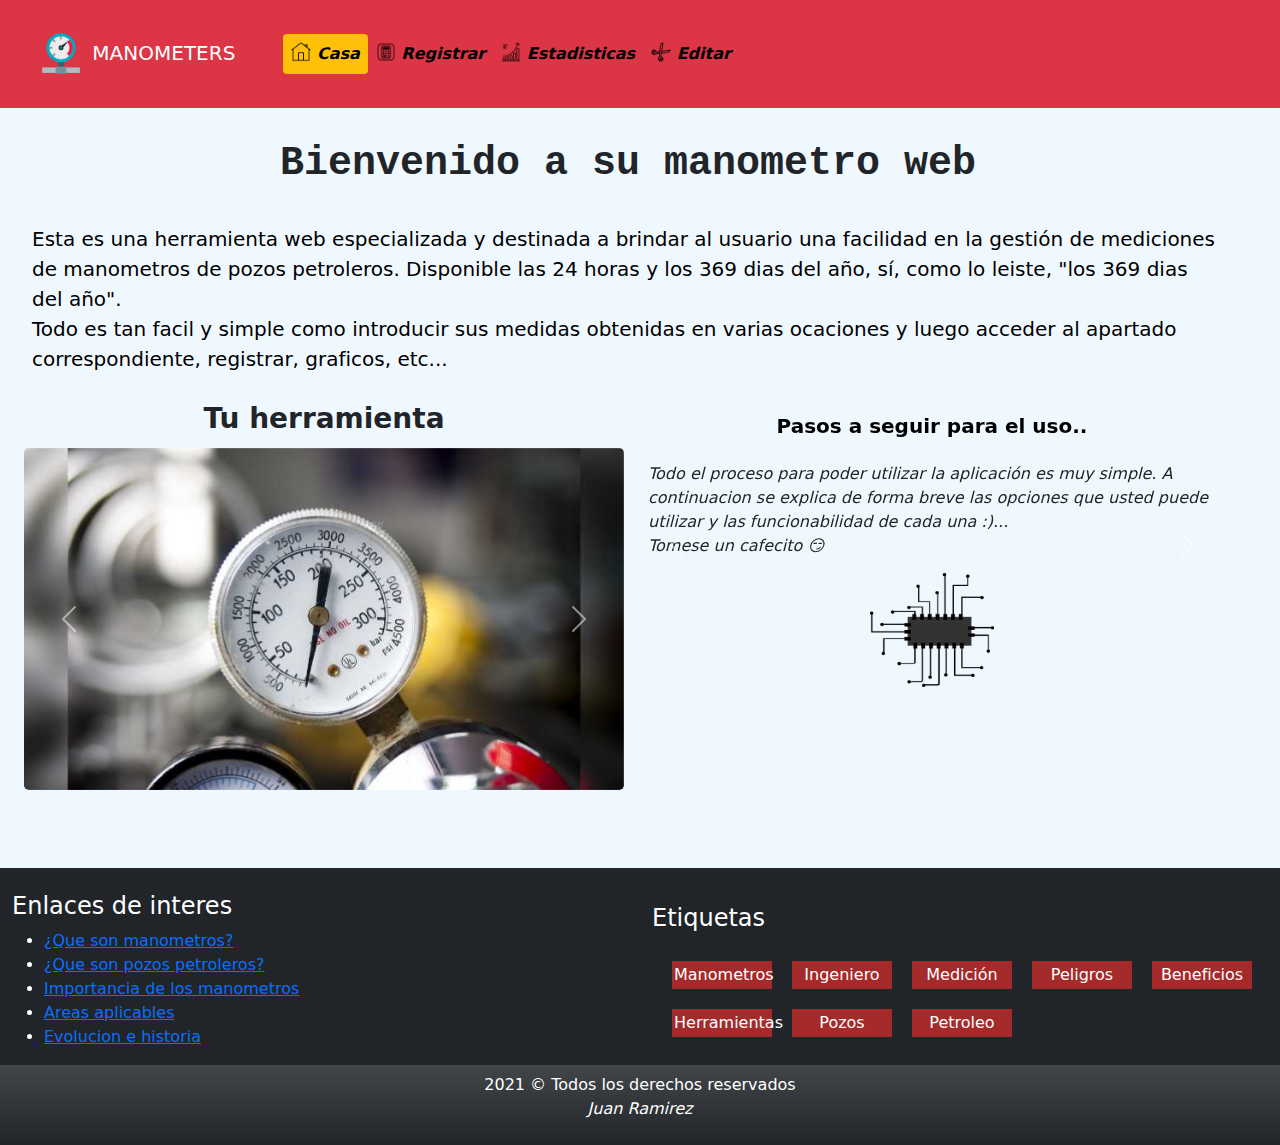
<file: index.html>
<!DOCTYPE html>
<html lang="es">
<head>
    <meta charset="UTF-8">
    <meta http-equiv="X-UA-Compatible" content="IE=edge">
    <meta name="viewport" content="width=device-width, initial-scale=1.0">
    <!--Estilos bootstrap-->
    <link rel="stylesheet" href="css/bootstrap.min.css">
    <link rel="shortcut icon" href="img/manometro-ico.png" type="image/x-icon">
    <link rel="stylesheet" href="css/personalizados.css">
    <title>Manometros y pozos</title>
</head>
<body class="container-xxl p-0">
    <!-- Navegacion  -->
    <nav class="navbar navbar-expand-lg navbar-dark bg-danger p-4">
        <div class="container-fluid">
            <a class="navbar-brand me-5" href="./index.html"><img src="img/manometro-ico.png" alt="Imagen Principal" style="width: 50px; height: 50px;"> MANOMETERS</a>
            <button class="navbar-toggler" type="button" data-bs-toggle="collapse" data-bs-target="#navbarSupportedContent" aria-controls="navbarSupportedContent" aria-expanded="false" aria-label="Toggle navigation">
                <span class="navbar-toggler-icon"></span>
              </button>
            <div class="collapse navbar-collapse" id="navbarSupportedContent">
            <ul class="navbar-nav me-auto">
                <li class="nav-item"><a href="index.html" class="nav-link text-black fw-bolder fst-italic btn-warning rounded-2"><img src="img/ico/casa.png" alt="" style="width: 20px; height: 20px;" class="align-top"> Casa</a></li>
                <li class="nav-item"><a href="registrar.html" class="nav-link text-black fw-bolder fst-italic"><img src="img/ico/calculadora.png" alt="" style="width: 20px; height: 20px;" class="align-top"> Registrar</a></li>
                <li class="nav-item"><a href="estadistica.html" class="nav-link text-black fw-bolder fst-italic"><img src="img/ico/estadistica.png" alt="" style="width: 20px; height: 20px;" class="align-top"> Estadisticas</a></li>
                <li class="nav-item"><a href="editar.html" class="nav-link text-black fw-bolder fst-italic"><img src="img/ico/editar.png" alt="" style="width: 20px; height: 20px;" class="align-top"> Editar</a></li>
            </ul>
        </div>        
      </nav>

      <!--Cuerpo-->
      <div class="container-fluid p-2 pb-4 bg-white-opaco min-height">
        <div class="row container-fluid align-items-center">
            <h1 class="fs-1 fw-bolder font-monospace text-center py-4">Bienvenido a su manometro web</h1>
            <p class="fs-5 py-1 fw-light text-black">
                Esta es una herramienta web especializada y destinada a brindar al usuario una facilidad en la gestión de 
                mediciones de manometros de pozos petroleros. Disponible las 24 horas y los 369 dias del año, sí, como lo leiste, "los 369 dias del año".
                <br>Todo es tan facil y simple como introducir sus medidas obtenidas en varias ocaciones
                y luego acceder al apartado correspondiente, registrar, graficos, etc...
            </p>
            <!--carrusel imagenes-->
            <div class="col-sm-6 p-1" style="min-height: 450px;">
                <h2 class="fs-3 fw-bolder text-center py-1">Tu herramienta</h2>
                <div id="carouselImagenes" class="carousel slide" data-bs-ride="carousel">
                    <div class="carousel-inner rounded-3">
                      <div class="carousel-item active">
                        <img src="img/manometro-1.jpg" class="d-block w-100" alt="...">
                      </div>
                      <div class="carousel-item">
                        <img src="img/pozo-petrolero-1.jpg" class="d-block w-100" alt="...">
                      </div>
                      <div class="carousel-item">
                        <img src="img/manometro-2.jpg" class="d-block w-100" alt="...">
                      </div>
                      <div class="carousel-item">
                        <img src="img/ingeniero.jpg" class="d-block w-100" alt="...">
                      </div>
                      <div class="carousel-item">
                        <img src="img/manometro-3.jpg" class="d-block w-100" alt="...">
                      </div>
                      <div class="carousel-item">
                        <img src="img/pozo-petrolero.jpg" class="d-block w-100" alt="...">
                      </div>
                      <div class="carousel-item">
                        <img src="img/manometro-4.jpg" class="d-block w-100" alt="...">
                      </div>
                    </div>
                    <button class="carousel-control-prev" type="button" data-bs-target="#carouselImagenes" data-bs-slide="prev">
                      <span class="carousel-control-prev-icon" aria-hidden="true"></span>
                      <span class="visually-hidden">Anterior</span>
                    </button>
                    <button class="carousel-control-next" type="button" data-bs-target="#carouselImagenes" data-bs-slide="next">
                      <span class="carousel-control-next-icon" aria-hidden="true"></span>
                      <span class="visually-hidden">Siguiente</span>
                    </button>
                  </div>
            </div>
            <!--carrusel texto-->
            <div class="col-sm-6 p-1 bg"style="min-height: 450px;">
                <div id="carouselText" class="carousel slide" data-bs-ride="carousel">
                    <div class="carousel-inner">
                      <div class="carousel-item active">
                        <h3 class="fs-5 fw-bolder text-center text-black py-3">Pasos a seguir para el uso..</h3>
                        <span class="d-block w-80 ps-3 fst-italic">
                            Todo el proceso para poder utilizar la aplicación es muy simple. A continuacion se explica de forma breve las opciones que usted puede utilizar y las funcionabilidad de cada una :)...<br>Tomese un cafecito &#128527
                        </span>
                        <img src="img/pasos.png" alt="" class="d-block img-crs-center">
                      </div>
                      <div class="carousel-item">
                        <h3 class="fs-5 fw-bolder text-center text-black py-3">Paso #1: Introduzca sus datos &#128512</h3>
                        <span class="d-block w-80 ps-3 fst-italic">
                            Así de simple es todo.<br>- Ingrese a la apcion de <a href="./index.html">Calcular</a><br>- Introduzca su nombre para el pozo<br>- Introduzca las medidas obtenidas de sus manometros<br>- Ingrese la fecha de la lectura<br>- Y obtenga una vista clara de las medidas y su respectiva media
                        </span>
                        <img src="img/pasos.png" alt="" class="d-block img-crs-center">
                      </div>
                      <div class="carousel-item">
                        <h3 class="fs-5 fw-bolder text-center text-black py-3">Paso #2: Estadisticas exactas &#128521</h3>
                        <span class="d-block w-80 ps-3 fst-italic">
                            No piense que lo engañamos, pues asi de simple sigue siendo.<br>- Ingrese a la apcion de <a href="./estadistica.html">Estadistica</a><br>- Introduzca el nombre del pozo<br>- Precione visualizar<br>- Precione buscas<br>- Precione graficar<br>- Listo puede visualizar su grafica &#128527
                        </span>
                        <img src="img/pasos.png" alt="" class="d-block img-crs-center">
                      </div>
                      <div class="carousel-item">
                        <h3 class="fs-5 fw-bolder text-center text-black py-3">Paso #3: Edita tus datos &#129299</h3>
                        <span class="d-block w-80 ps-3 fst-italic">
                            Pues si, todo queda guardado en esta seccion.<br>- Ingrese a la apcion de <a href="./editar.html">Editar</a><br>- Introduzca el nombre del pozo<br>- Visualice las fechas y los resultados<br>- Precione buscar<br>-Seleccione eliminar o editar<br>- Haga sus cambios<br>- Precione guardar &#128523
                        </span>
                        <img src="img/pasos.png" alt="" class="d-block img-crs-center">
                      </div>
                      <div class="carousel-item">
                        <h3 class="fs-5 fw-bolder text-center text-black py-3">Paso adicional: Creditos &#128523</h3>
                        <span class="d-block w-80 ps-3 fst-italic">
                            Pues si, el desarrollador de la pagina necesita apoyo.<br>- Ingrese a la apcion de <a href="#">Urbe.edu/profesores</a><br>- Introduzca el nombre "Juan Ramirez"<br>- Coloque 20pts<br>- Y precione aceptar(soy un ser que lucha para no morir con la universidad &#128531)
                        </span>
                        <img src="img/pasos.png" alt="" class="d-block img-crs-center">
                      </div>
                    </div>
                    <button class="carousel-control-prev" type="button" data-bs-target="#carouselText" data-bs-slide="prev">
                      <span class="carousel-control-prev-icon" aria-hidden="true"></span>
                      <span class="visually-hidden">Anterior</span>
                    </button>
                    <button class="carousel-control-next" type="button" data-bs-target="#carouselText" data-bs-slide="next">
                      <span class="carousel-control-next-icon" aria-hidden="true"></span>
                      <span class="visually-hidden">Siguiente</span>
                    </button>
                  </div>
            </div>
        </div>
      </div>

      <!--Footer-->
      <div class="bg-dark container-fluid pt-4">
          <div class="row align-items-center">
              <div class="col-sm-6 align-items-center text-white">
                <span>
                    <h4>Enlaces de interes</h4>
                    <ul>
                        <li><a href="#">¿Que son manometros?</a></li>
                        <li><a href="#">¿Que son pozos petroleros?</a></li>
                        <li><a href="#">Importancia de los manometros</a></li>
                        <li><a href="#">Areas aplicables</a></li>
                        <li><a href="#">Evolucion e historia</a></li>
                    </ul>
                </span>
              </div>
              <div class="col-sm-6 align-items-center text-white">
                  <h4>Etiquetas</h4>
                  <p class="etiquetas">
                      <span>Manometros</span>
                      <span>Ingeniero</span>
                      <span>Medición</span>
                      <span>Peligros</span>
                      <span>Beneficios</span>
                      <span>Herramientas</span>
                      <span>Pozos</span>
                      <span>Petroleo</span>
                  </p>
            </div>
            <div class="container-fluid p-2 bg-gradient text-center">
                <span class="text-white fw-lighter">2021 &copy; Todos los derechos reservados<br><p class="fst-italic">Juan Ramirez</p></span>
            </div>
          </div>
      </div>
<!--Scripts-->
<!--Jquery-->
<!--<script src="https://code.jquery.com/jquery-3.6.0.slim.js" integrity="sha256-HwWONEZrpuoh951cQD1ov2HUK5zA5DwJ1DNUXaM6FsY=" crossorigin="anonymous"></script>-->
<script src="js/jquery-3.6.0.slim.js"></script>
<!--bootstrap js-->
<script src="js/bootstrap.js"></script>
<!--js personalizados-->
<script src="js/acciones.js"></script>
</body>
</html>
</file>
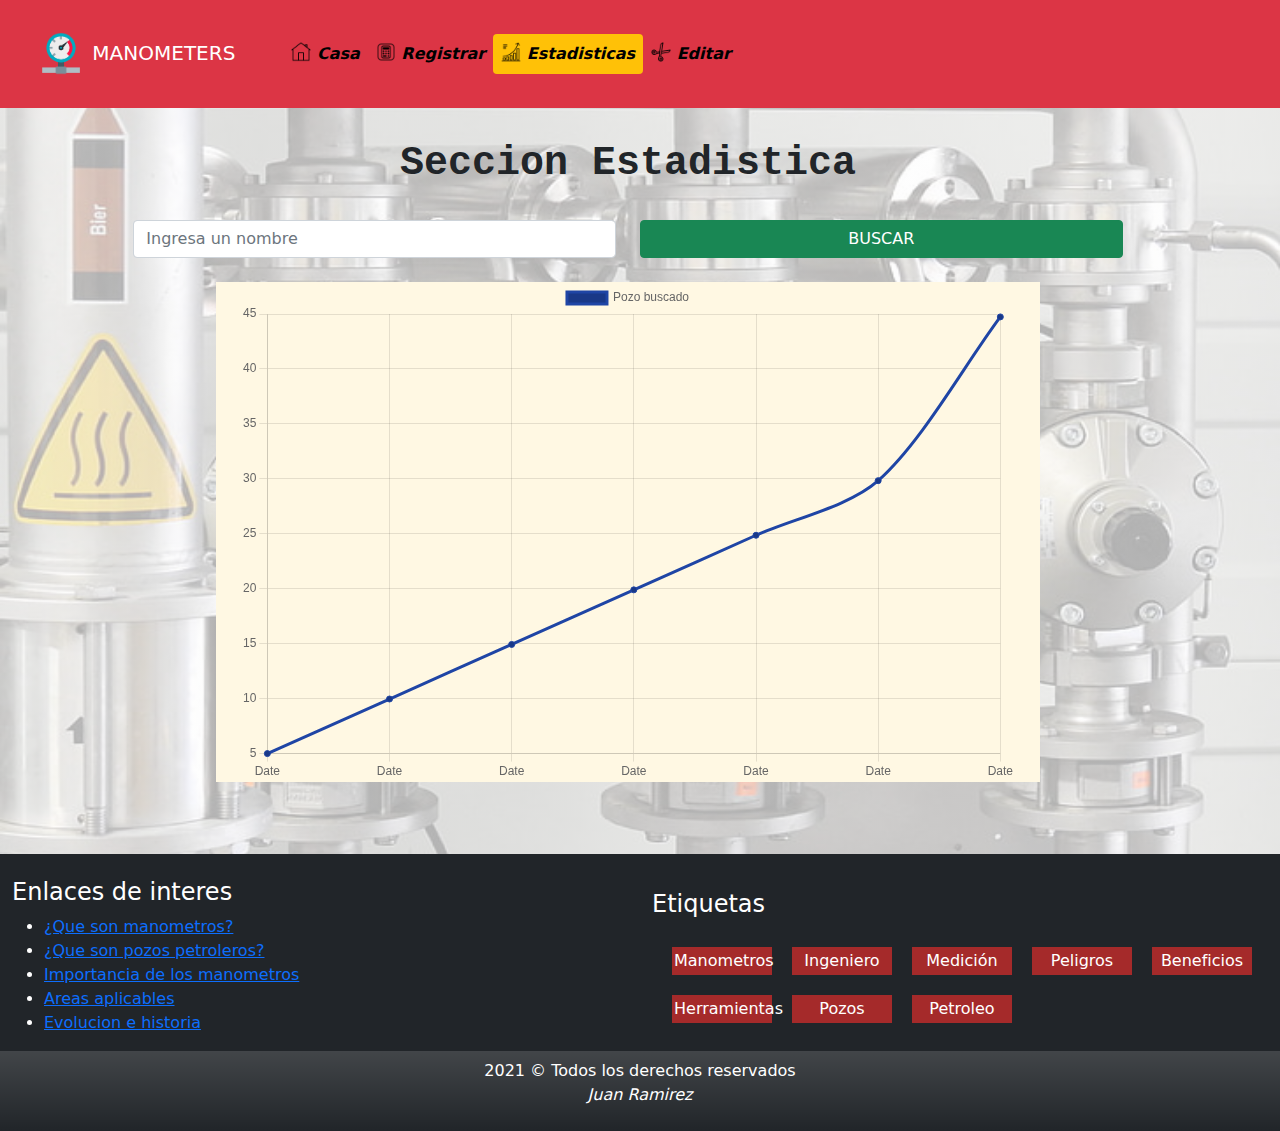
<file: estadistica.html>
<!DOCTYPE html>
<html lang="es">
<head>
    <meta charset="UTF-8">
    <meta http-equiv="X-UA-Compatible" content="IE=edge">
    <meta name="viewport" content="width=device-width, initial-scale=1.0">
    <!--Estilos bootstrap-->
    <link rel="stylesheet" href="css/bootstrap.min.css">
    <link rel="shortcut icon" href="img/manometro-ico.png" type="image/x-icon">
    <link rel="stylesheet" href="css/personalizados.css">
    <title>Manometros y pozos</title>
    <script type="text/javascript" src="js/chart.js"></script>
</head>
<body class="container-xxl p-0" onload="graficate();">
    <!-- Navegacion  -->
    <nav class="navbar navbar-expand-lg navbar-dark bg-danger p-4">
        <div class="container-fluid">
            <a class="navbar-brand me-5" href="./index.html"><img src="img/manometro-ico.png" alt="Imagen Principal" style="width: 50px; height: 50px;"> MANOMETERS</a>
            <button class="navbar-toggler" type="button" data-bs-toggle="collapse" data-bs-target="#navbarSupportedContent" aria-controls="navbarSupportedContent" aria-expanded="false" aria-label="Toggle navigation">
                <span class="navbar-toggler-icon"></span>
              </button>
            <div class="collapse navbar-collapse" id="navbarSupportedContent">
            <ul class="navbar-nav me-auto">
                <li class="nav-item"><a href="index.html" class="nav-link text-black fw-bolder fst-italic"><img src="img/ico/casa.png" alt="" style="width: 20px; height: 20px;" class="align-top"> Casa</a></li>
                <li class="nav-item"><a href="registrar.html" class="nav-link text-black fw-bolder fst-italic"><img src="img/ico/calculadora.png" alt="" style="width: 20px; height: 20px;" class="align-top"> Registrar</a></li>
                <li class="nav-item"><a href="estadistica.html" class="nav-link text-black fw-bolder fst-italic btn-warning rounded-2"><img src="img/ico/estadistica.png" alt="" style="width: 20px; height: 20px;" class="align-top"> Estadisticas</a></li>
                <li class="nav-item"><a href="editar.html" class="nav-link text-black fw-bolder fst-italic"><img src="img/ico/editar.png" alt="" style="width: 20px; height: 20px;" class="align-top"> Editar</a></li>
            </ul>
        </div>        
      </nav>

    <!--Cuerpo-->
    <div class="container-fluid p-2 pb-4 bg-white-opaco min-height"id="fondo">
        <div class="row container-fluid align-items-center" >
            <h1 class="fs-1 fw-bolder font-monospace text-center py-4">Seccion Estadistica</h1>
            
            <!--Contenedor formulario-->
            <div class="container-md col-10" >
                <!--Contenedor datos de pozo buscar-->
                <div class="row">
                    <div class="col-sm-6">
                        <input class="form-control"type="text" name="nombrePozos" id="nombrePozo" placeholder="Ingresa un nombre" required onkeypress="buscahistorial(3)">
                    </div>
                    <div class="col-sm-6">
                        <input type="button" value="BUSCAR" id="btnbuscar" class="btn btn-success w-100" onclick="buscahistorial(3);">
                    </div>
                </div>
                <div class="container mt-4">
                    <!--Contenedor donde se muestran los datos de la consulta escritas-->
                    <div class="row container-fluid py-3 mh-500px" style="display: none;" id="mostrar">
                        <table class="table table-striped table-bordered w-100 bg-white-transparente" id="tablaResultado">
                            <thead class=" table-dark">
                                <tr>
                                    <td>ID</td>
                                    <td>NOMBRE</td>
                                    <td>FECHA</td>
                                    <td>MEDIA LECTURA</td>
                                </tr>
                            </thead>
                            <tbody id="cuerpoTablaResultado">
                                
                            </tbody>
                        </table>
                        <div class="row col-sm-12 mx-auto">
                            <input type="button" value="Graficar" id='btnGraficar' class="btn btn-warning w-50 mx-auto" style="display: none;" onclick="buscarDataGrafica();">
                        </div>
                    </div>
                </div>
            
            <!--contenedor Grafica a mostrar-->
            <div class="container-md col-10 mx-auto mb-5 bg-white-grafic" id="contenedorGrafica">
                <canvas id="graficaPozo" width="400" height="300" style="max-width: 800px; max-height: 500px;"></canvas>
            </div>
        </div>
    </div>
</div>

      <!--Footer-->
      <div class="bg-dark container-fluid pt-4">
          <div class="row align-items-center">
              <div class="col-sm-6 align-items-center text-white">
                <span>
                    <h4>Enlaces de interes</h4>
                    <ul>
                        <li><a href="#">¿Que son manometros?</a></li>
                        <li><a href="#">¿Que son pozos petroleros?</a></li>
                        <li><a href="#">Importancia de los manometros</a></li>
                        <li><a href="#">Areas aplicables</a></li>
                        <li><a href="#">Evolucion e historia</a></li>
                    </ul>
                </span>
              </div>
              <div class="col-sm-6 align-items-center text-white">
                  <h4>Etiquetas</h4>
                  <p class="etiquetas">
                      <span>Manometros</span>
                      <span>Ingeniero</span>
                      <span>Medición</span>
                      <span>Peligros</span>
                      <span>Beneficios</span>
                      <span>Herramientas</span>
                      <span>Pozos</span>
                      <span>Petroleo</span>
                  </p>
            </div>
            <div class="container-fluid p-2 bg-gradient text-center">
                <span class="text-white fw-lighter">2021 &copy; Todos los derechos reservados<br><p class="fst-italic">Juan Ramirez</p></span>
            </div>
          </div>
      </div>
<!--Scripts-->
<!--Jquery-->
<!--<script src="https://code.jquery.com/jquery-3.6.0.min.js" integrity="sha256-/xUj+3OJU5yExlq6GSYGSHk7tPXikynS7ogEvDej/m4=" crossorigin="anonymous"></script>-->
<script type="text/javascript" src="js/jquery-3.6.0.min.js"></script>
<!--bootstrap js-->
<script type="text/javascript" src="js/bootstrap.js"></script>
<!--scrips de chart.js
<script src="js/chart.min.js"></script>
<script src="js/chart.esm.min.js"></script>
<script src="js/helpers.esm.min.js"></script>-->
<!--js personalizados-->
<script type="text/javascript" src="./js/acciones.js"></script>
</body>
</html>
</file>
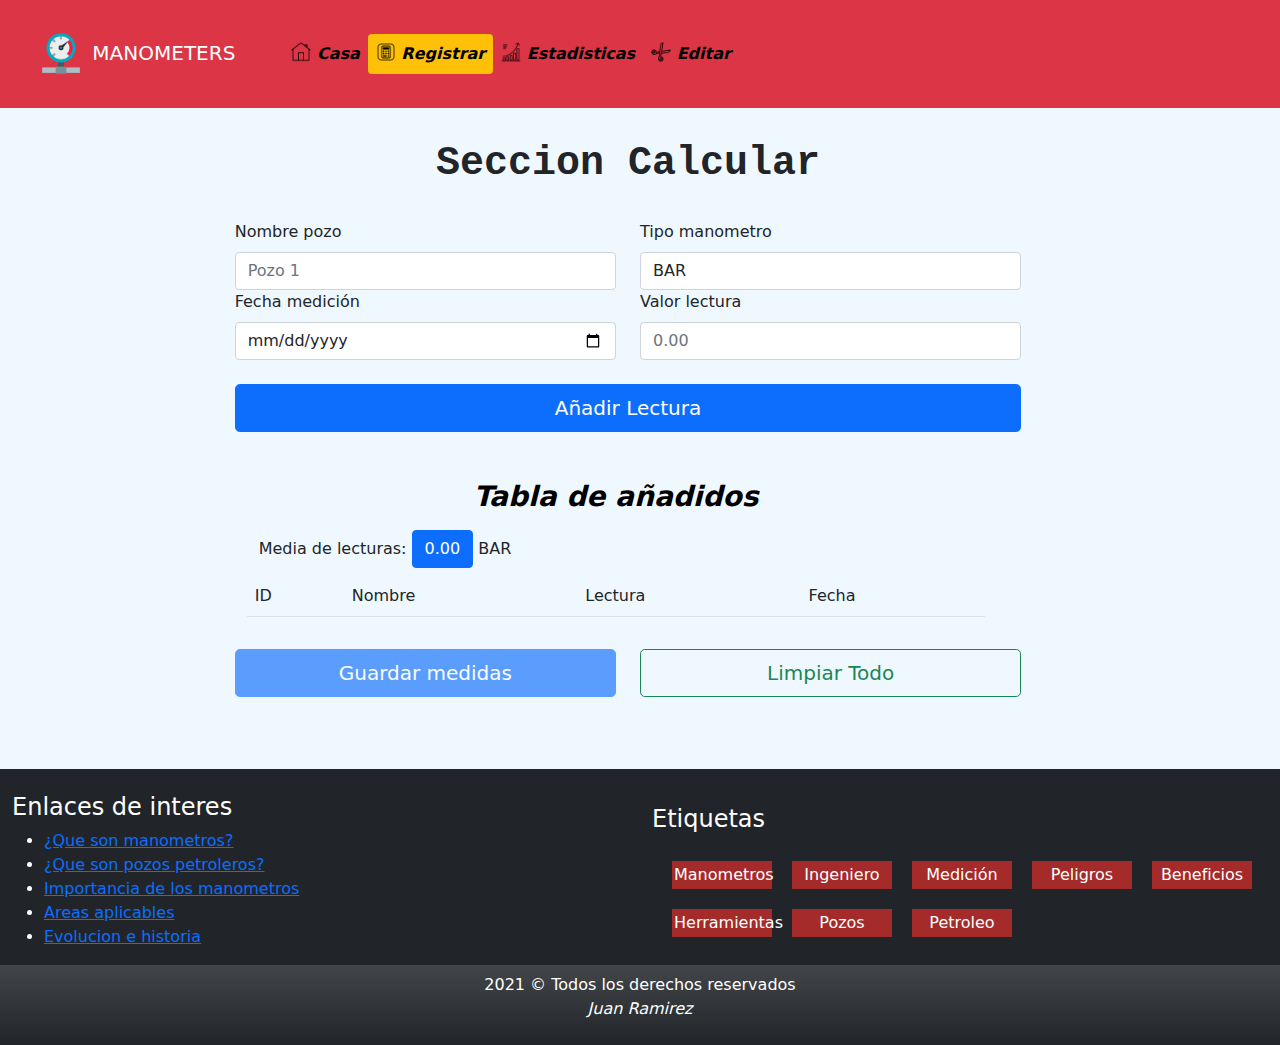
<file: registrar.html>
<!DOCTYPE html>
<html lang="es">
<head>
    <meta charset="UTF-8">
    <meta http-equiv="X-UA-Compatible" content="IE=edge">
    <meta name="viewport" content="width=device-width, initial-scale=1.0">
    <!--Estilos bootstrap-->
    <link rel="stylesheet" href="css/bootstrap.min.css">
    <link rel="shortcut icon" href="img/manometro-ico.png" type="image/x-icon">
    <link rel="stylesheet" href="css/personalizados.css">
    <title>Manometros y pozos</title>
</head>
<body class="container-xxl p-0">
    <!-- Navegacion  -->
    <nav class="navbar navbar-expand-lg navbar-dark bg-danger p-4">
        <div class="container-fluid">
            <a class="navbar-brand me-5" href="./index.html"><img src="img/manometro-ico.png" alt="Imagen Principal" style="width: 50px; height: 50px;"> MANOMETERS</a>
            <button class="navbar-toggler" type="button" data-bs-toggle="collapse" data-bs-target="#navbarSupportedContent" aria-controls="navbarSupportedContent" aria-expanded="false" aria-label="Toggle navigation">
                <span class="navbar-toggler-icon"></span>
              </button>
            <div class="collapse navbar-collapse" id="navbarSupportedContent">
            <ul class="navbar-nav me-auto">
                <li class="nav-item"><a href="index.html" class="nav-link text-black fw-bolder fst-italic"><img src="img/ico/casa.png" alt="" style="width: 20px; height: 20px;" class="align-top"> Casa</a></li>
                <li class="nav-item"><a href="registrar.html" class="nav-link text-black fw-bolder fst-italic btn-warning rounded-2"><img src="img/ico/calculadora.png" alt="" style="width: 20px; height: 20px;" class="align-top"> Registrar</a></li>
                <li class="nav-item"><a href="estadistica.html" class="nav-link text-black fw-bolder fst-italic"><img src="img/ico/estadistica.png" alt="" style="width: 20px; height: 20px;" class="align-top"> Estadisticas</a></li>
                <li class="nav-item"><a href="editar.html" class="nav-link text-black fw-bolder fst-italic"><img src="img/ico/editar.png" alt="" style="width: 20px; height: 20px;" class="align-top"> Editar</a></li>
            </ul>
        </div>        
      </nav>

      <!--Cuerpo-->
      <div class="container-fluid p-2 pb-4 bg-white-opaco min-height">
        <div class="row container-fluid align-items-center">
            <h1 class="fs-1 fw-bolder font-monospace text-center py-4">Seccion Calcular</h1>
            <div class="col-2"></div>
            <!--Contenedor formulario-->
            <div class="container-md col-8">
                <!--Contenedor datos de pozo y manommetro-->
                <div class="row">
                    <div class="col-sm-6">
                        <label for="nombrePozo" class="form-label">Nombre pozo</label>
                        <input class="form-control"type="text" name="nombrePozos" id="nombrePozo" placeholder="Pozo 1"  required>
                    </div>
                    <div class="col-sm-6">
                        <label for="tipomanometro" class="form-label">Tipo manometro</label>
                        <select name="tipomanometro" id="tipomanometro" class="form-control" required>
                            <option selected>BAR</option>
                        </select>
                    </div>
                </div>
                <!--Contenedor fecha y datos lectura-->
                <div class="row">
                    <div class="col-sm-6">
                        <label for="fechaLectura" class="form-label">Fecha medición</label>
                        <input class="form-control"type="date" name="fechaLecturas" id="fechaLectura" placeholder="00/00/00"  required>
                    </div>
                    <div class="col-sm-6">
                        <label for="valorLectura" class="form-label">Valor lectura</label>
                        <input class="form-control" type="number" name="valorLecturas" id="valorLectura" required placeholder="0.00"  step="0.01">
                    </div>
                </div>
                <!--Boton accionador-->
                <input class="btn btn-primary btn-lg w-100 mt-sm-4 mb-sm-5" type="button" value="Añadir Lectura" id="botonAñadir" onclick="agregar();">
                <!--contenedor de datos añadidos-->
                <div class="row container-fluid">
                    <h3 class="fs-3 fw-bolder fst-italic text-center pb-2 text-black">Tabla de añadidos</h3>
                    <label for="" class="form-label" >Media de lecturas: <input type="button" value="0.00" id="mediaLectura" class="btn btn-primary"> BAR</label>
                    <!--tabla donde se van agregando los datos-->
                    <table class="table table-striped table-hover overflow-scroll w-100" id="tabla">
                        <thead>
                            <tr>
                                <td>ID</td>
                                <td>Nombre</td>
                                <td>Lectura</td>
                                <td>Fecha</td>
                            </tr>
                        </thead>
                        <tbody id="tablaLectura">
                            <!--Aca van todos los elementos-->
                        </tbody>
                    </table>
                </div>
                <div class="row">
                    <div class="col-sm-6">
                        <!--Boton para guardar los datos-->
                        <input type="button" value="Guardar medidas" class="btn btn-primary mt-sm-3 mb-sm-5 w-100 btn-lg" onclick="guardar() ;reset(2);" disabled id="btnguardar">                    
                    </div>
                    <div class="col-sm-6">
                        <input type="button" value="Limpiar Todo" class="btn btn-outline-success mt-sm-3 mb-sm-5 w-100 btn-lg" onclick="reset(3)" id="btnreset">
                    </div>
                </div>
                
            </div>
            <div class="col-2"></div>
        </div>
      </div>

      <!--Footer-->
      <div class="bg-dark container-fluid pt-4">
          <div class="row align-items-center">
              <div class="col-sm-6 align-items-center text-white">
                <span>
                    <h4>Enlaces de interes</h4>
                    <ul>
                        <li><a href="#">¿Que son manometros?</a></li>
                        <li><a href="#">¿Que son pozos petroleros?</a></li>
                        <li><a href="#">Importancia de los manometros</a></li>
                        <li><a href="#">Areas aplicables</a></li>
                        <li><a href="#">Evolucion e historia</a></li>
                    </ul>
                </span>
              </div>
              <div class="col-sm-6 align-items-center text-white">
                  <h4>Etiquetas</h4>
                  <p class="etiquetas">
                      <span>Manometros</span>
                      <span>Ingeniero</span>
                      <span>Medición</span>
                      <span>Peligros</span>
                      <span>Beneficios</span>
                      <span>Herramientas</span>
                      <span>Pozos</span>
                      <span>Petroleo</span>
                  </p>
            </div>
            <div class="container-fluid p-2 bg-gradient text-center">
                <span class="text-white fw-lighter">2021 &copy; Todos los derechos reservados<br><p class="fst-italic">Juan Ramirez</p></span>
            </div>
          </div>
      </div>
<!--Scripts-->
<!--Jquery-->
<!--<script src="https://code.jquery.com/jquery-3.6.0.min.js" integrity="sha256-/xUj+3OJU5yExlq6GSYGSHk7tPXikynS7ogEvDej/m4=" crossorigin="anonymous"></script>-->
<script type="text/javascript" src="js/jquery-3.6.0.min.js"></script>
<!--bootstrap js-->
<script type="text/javascript" src="js/bootstrap.js"></script>
<!--js personalizados-->
<script type="text/javascript" src="./js/acciones.js"></script>
</body>
</html>
</file>
<file: css/personalizados.css>
.img-crs-center{
    width: 124px;
    height: 124px;
    border-radius: 20px;
    padding-top: 10px;
    margin: 5px auto;
}
.bg-white-opaco{
    background-color: aliceblue;
}
.etiquetas{
    display: flex;
    flex-wrap: wrap;
}
.etiquetas span{
    display: block;
    width: 100px;
    background-color: brown;
    padding: 2px;
    margin-top: 20px;
    margin-left: 20px;
    text-align: center;
}
.min-height{
    min-height: 600px;
}
.mh-500px{
    max-height: 500px;
    overflow: auto;
}
.min-h-300px{
    min-height: 200px;
    border: 1px rgb(165, 165, 165) solid;
}
#fondo{
    background-image: linear-gradient(rgba(255, 255, 255, 0.7),rgba(250, 250, 250, 0.7),rgba(255, 255, 255, 0.7)), url(../img/fondo.jpg);
    background-position: center center;
    background-repeat: no-repeat;
    background-size: 100% 100%;
    background-attachment: fixed;
}
.bg-white-transparente{
    background-image: linear-gradient(rgba(200,200,200,0.8),rgba(200,200,200,0.8),rgba(200,200,200,0.8));
}
.bg-white-grafic{
    background-color: rgb(255, 248, 227);
}
.editar{
    border-top: 2px solid gray ;
    margin-top: 30px;

}
.lados{
    border-left:2px solid gray  ;
    border-right:2px solid gray  ;
}
</file>
